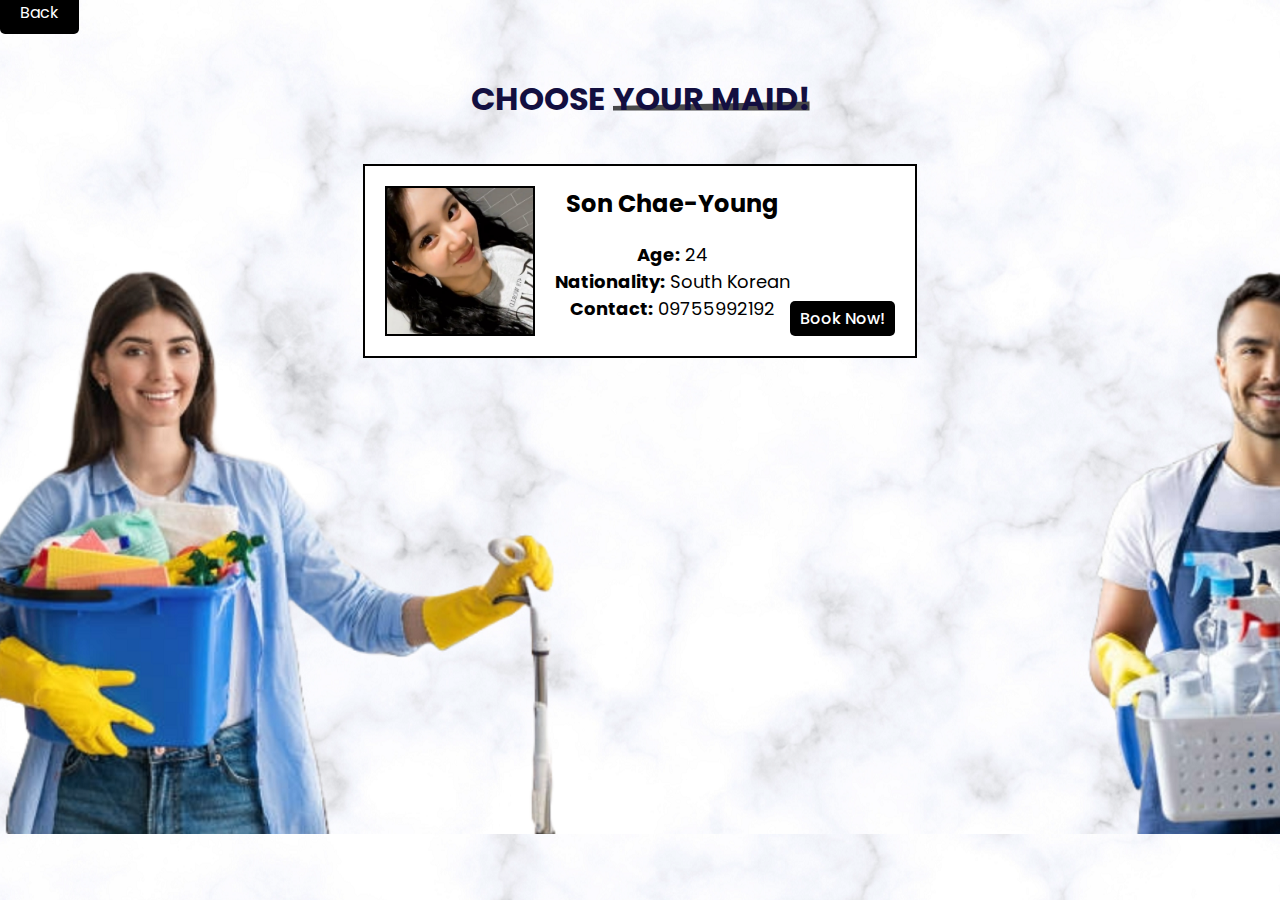
<file: maidon/maidchaeyoung.html>
<!DOCTYPE html>
<html lang="en">
<head>
    <meta charset="UTF-8">
    <meta http-equiv="X-UA-Compatible" content="IE=edge">
    <meta name="viewport" content="width=device-width, initial-scale=1.0">
    <link rel="stylesheet" href="css/style.css">
</head>
<body>
    <header>
        <a href="search.html" class="btn-back"><i class="fas fa-arrow-left"></i> Back</a>
    </header>
    <main>
        <section class="maids" id="maids">
            <h1 class="heading">CHOOSE <span>YOUR MAID!</span></h1>
            <div class="maid-cards">
                <div class="swiper maids-slider">
                    <div class="swiper-wrapper">
                        <div class="swiper-slide passport-entry">
                            <img src="image/maid-4.png" alt="Son Chae-young" class="passport-photo">
                            <div class="passport-details">
                                <h3>Son Chae-young</h3>
                                <div class="passport-info">
                                    <p><strong>Age:</strong> 24</p>
                                    <p><strong>Nationality:</strong> South Korean</p>
                                    <p><strong>Contact:</strong> 09755992192</p>
                                </div>
                            </div>
                            <a href="thankyou.html" class="btn btn-book">Book Now!</a>
                        </div>               
                    </div>
                </div>
            </div>
        </section>
    </main>

    <script>
        // Retrieve the stored rating and feedback
        const storedRating = localStorage.getItem('lastRating');
        const storedFeedback = localStorage.getItem('lastFeedback');

        // Display the rating and feedback on the maid's profile page
        if (storedRating && storedFeedback) {
            const ratingElement = document.createElement('p');
            ratingElement.innerHTML = `<strong>Rating:</strong> ${storedRating}`;
            document.querySelector('.passport-info').appendChild(ratingElement);

            const feedbackElement = document.createElement('p');
            feedbackElement.innerHTML = `<strong>Feedback:</strong> ${storedFeedback}`;
            document.querySelector('.passport-info').appendChild(feedbackElement);
        }
    </script>
</body>
</html>
</file>
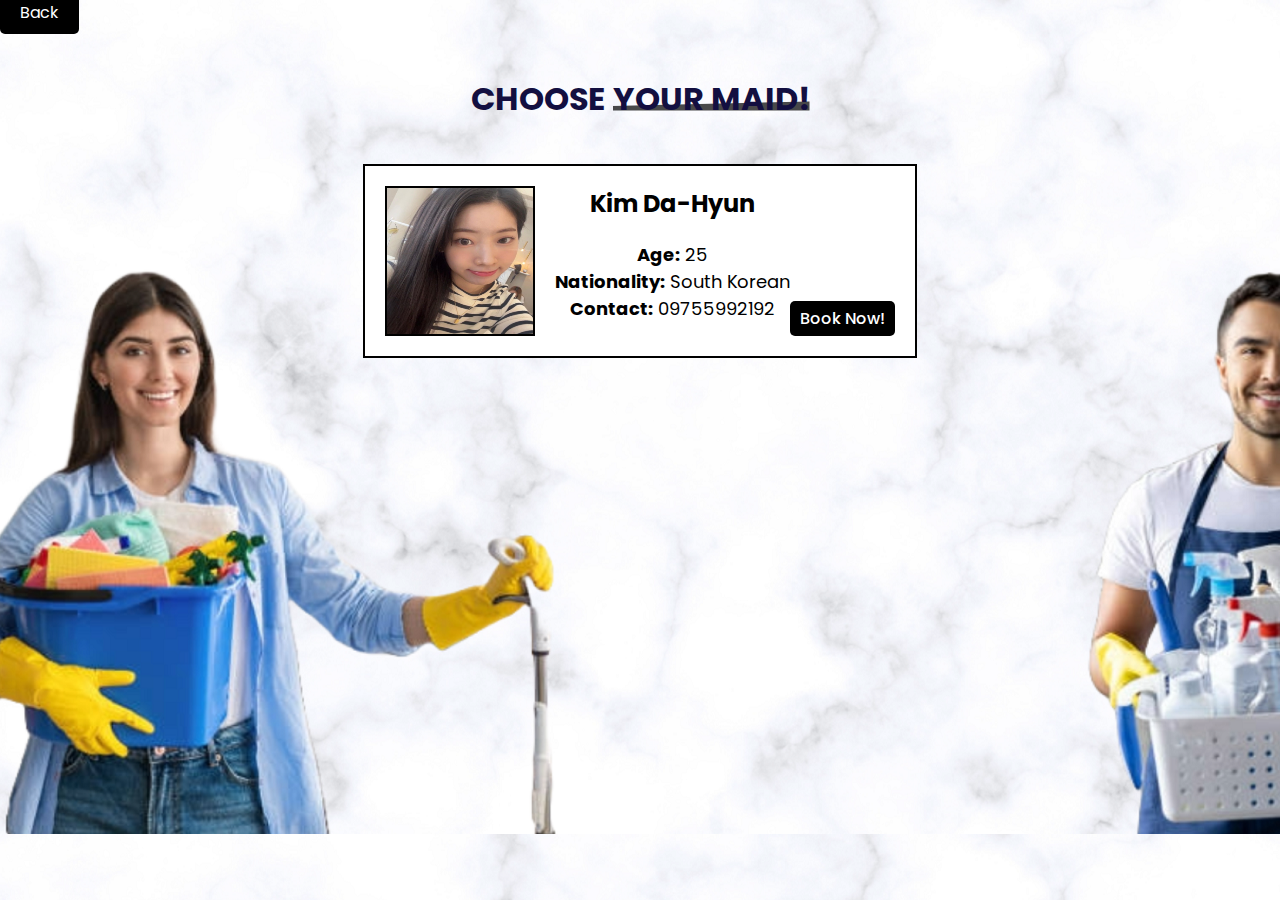
<file: maidon/maiddahyun.html>
<!DOCTYPE html>
<html lang="en">
<head>
    <meta charset="UTF-8">
    <meta http-equiv="X-UA-Compatible" content="IE=edge">
    <meta name="viewport" content="width=device-width, initial-scale=1.0">
    <link rel="stylesheet" href="css/style.css">
</head>
<body>
    <header>
        <a href="search.html" class="btn-back"><i class="fas fa-arrow-left"></i> Back</a>
    </header>
    <main>
        <section class="maids" id="maids">
            <h1 class="heading">CHOOSE <span>YOUR MAID!</span></h1>
            <div class="maid-cards">
                <div class="swiper maids-slider">
                    <div class="swiper-wrapper">
                        <div class="swiper-slide passport-entry">
                            <img src="image/maid-7.jpg" alt="Kim Da-hyun" class="passport-photo">
                            <div class="passport-details">
                                <h3>Kim Da-hyun</h3>
                                <div class="passport-info">
                                    <p><strong>Age:</strong> 25</p>
                                    <p><strong>Nationality:</strong> South Korean</p>
                                    <p><strong>Contact:</strong> 09755992192</p>
                                </div>
                            </div>
                            <a href="thankyou.html" class="btn btn-book">Book Now!</a>
                        </div>               
                    </div>
                </div>
            </div>
        </section>
    </main>

    <script>
        // Retrieve the stored rating and feedback
        const storedRating = localStorage.getItem('lastRating');
        const storedFeedback = localStorage.getItem('lastFeedback');

        // Display the rating and feedback on the maid's profile page
        if (storedRating && storedFeedback) {
            const ratingElement = document.createElement('p');
            ratingElement.innerHTML = `<strong>Rating:</strong> ${storedRating}`;
            document.querySelector('.passport-info').appendChild(ratingElement);

            const feedbackElement = document.createElement('p');
            feedbackElement.innerHTML = `<strong>Feedback:</strong> ${storedFeedback}`;
            document.querySelector('.passport-info').appendChild(feedbackElement);
        }
    </script>
</body>
</html>
</file>
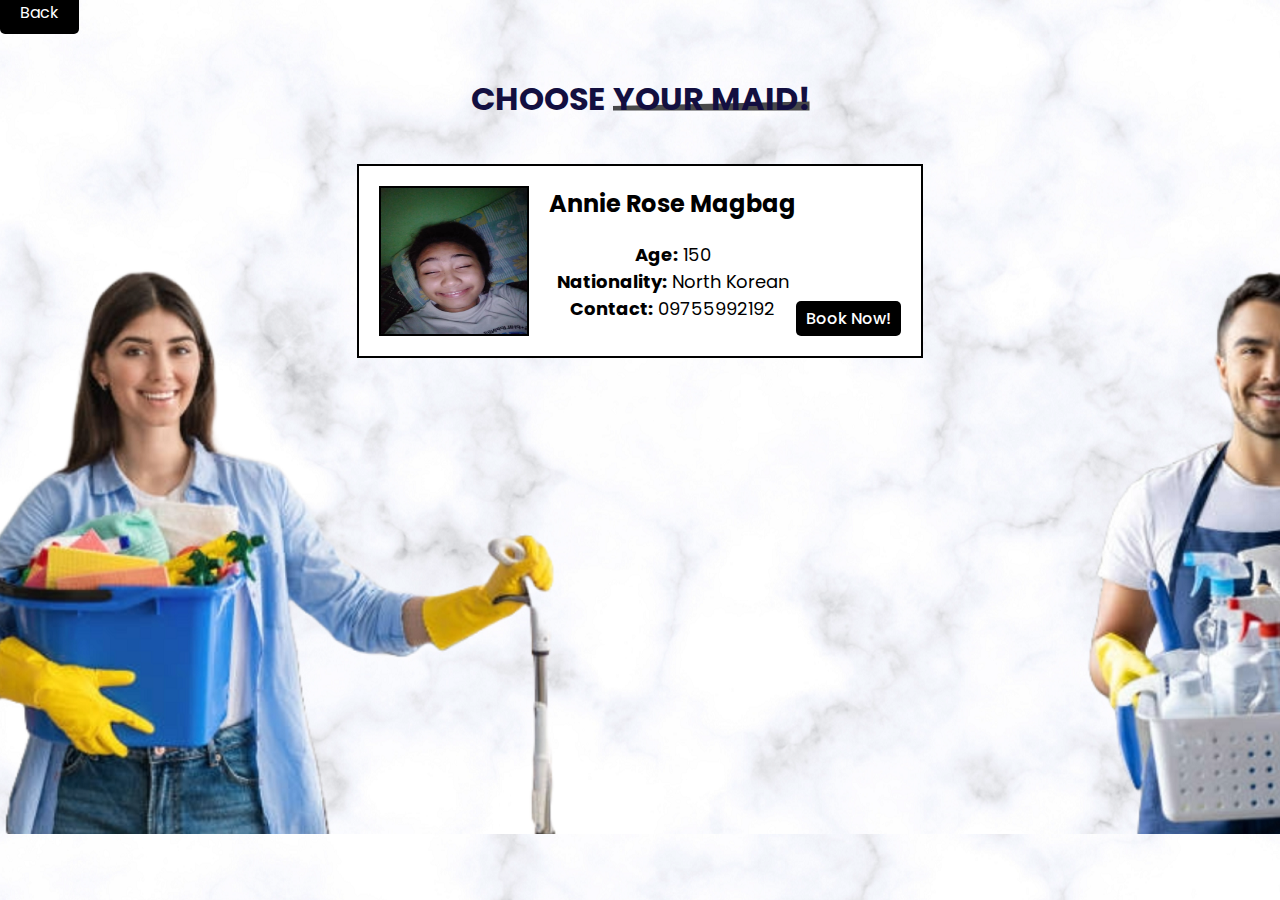
<file: maidon/maiddotty.html>
<!DOCTYPE html>
<html lang="en">
<head>
    <meta charset="UTF-8">
    <meta http-equiv="X-UA-Compatible" content="IE=edge">
    <meta name="viewport" content="width=device-width, initial-scale=1.0">
    <link rel="stylesheet" href="css/style.css">
</head>
<body>
    <header>
        <a href="search.html" class="btn-back"><i class="fas fa-arrow-left"></i> Back</a>
    </header>
    <main>
        <section class="maids" id="maids">
            <h1 class="heading">CHOOSE <span>YOUR MAID!</span></h1>
            <div class="maid-cards">
                <div class="swiper maids-slider">
                    <div class="swiper-wrapper">
                        <div class="swiper-slide passport-entry">
                            <img src="image/maid-10.jpg" alt="Annie Rose Magbag" class="passport-photo">
                            <div class="passport-details">
                                <h3>Annie Rose Magbag</h3>
                                <div class="passport-info">
                                    <p><strong>Age:</strong> 150</p>
                                    <p><strong>Nationality:</strong> North Korean</p>
                                    <p><strong>Contact:</strong> 09755992192</p>
                                </div>
                            </div>
                            <a href="thankyou.html" class="btn btn-book">Book Now!</a>
                        </div>               
                    </div>
                </div>
            </div>
        </section>
    </main>

    <script>
        // Retrieve the stored rating and feedback
        const storedRating = localStorage.getItem('lastRating');
        const storedFeedback = localStorage.getItem('lastFeedback');

        // Display the rating and feedback on the maid's profile page
        if (storedRating && storedFeedback) {
            const ratingElement = document.createElement('p');
            ratingElement.innerHTML = `<strong>Rating:</strong> ${storedRating}`;
            document.querySelector('.passport-info').appendChild(ratingElement);

            const feedbackElement = document.createElement('p');
            feedbackElement.innerHTML = `<strong>Feedback:</strong> ${storedFeedback}`;
            document.querySelector('.passport-info').appendChild(feedbackElement);
        }
    </script>
</body>
</html>
</file>
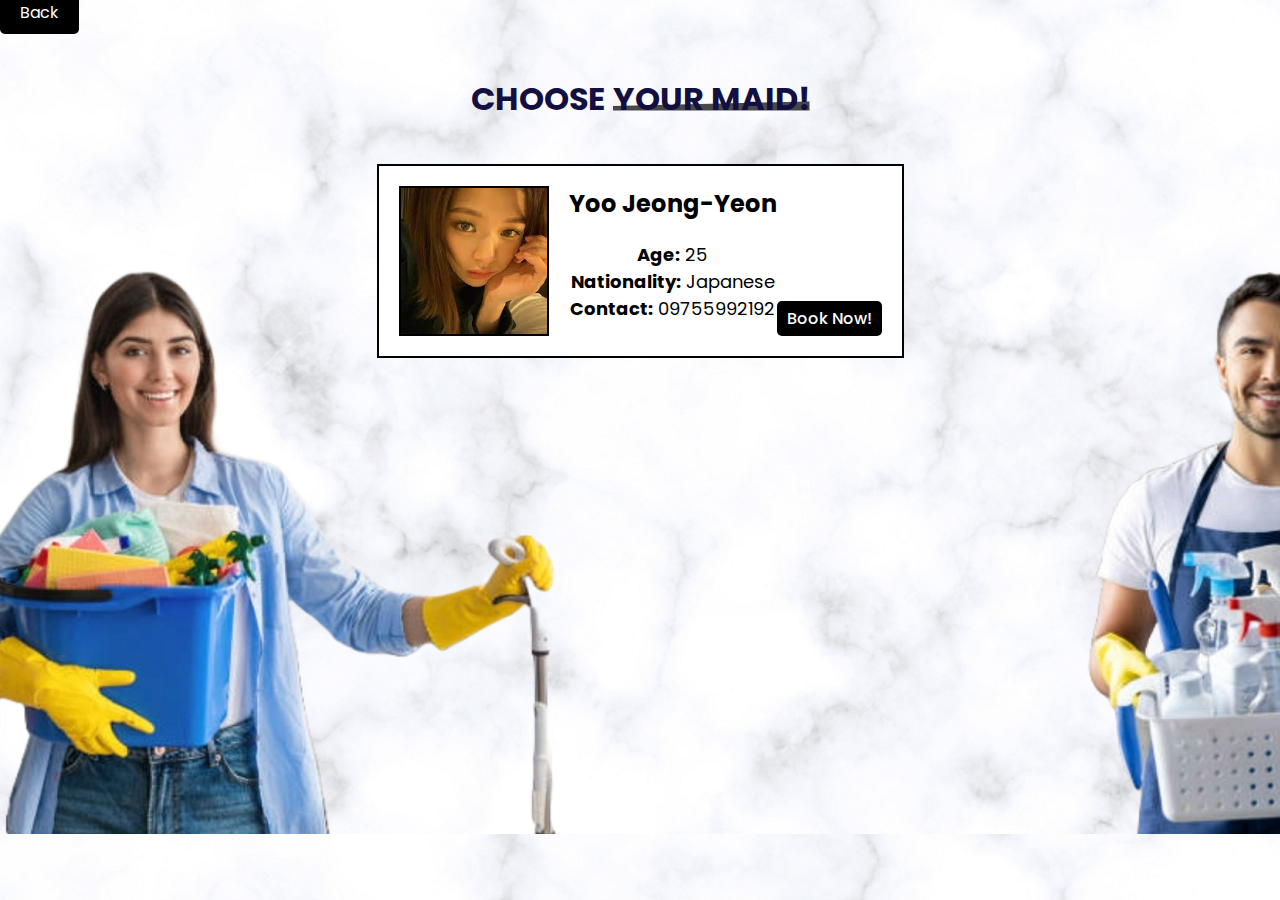
<file: maidon/maidjeongyeon.html>
<!DOCTYPE html>
<html lang="en">
<head>
    <meta charset="UTF-8">
    <meta http-equiv="X-UA-Compatible" content="IE=edge">
    <meta name="viewport" content="width=device-width, initial-scale=1.0">
    <link rel="stylesheet" href="css/style.css">
</head>
<body>
    <header>
        <a href="search.html" class="btn-back"><i class="fas fa-arrow-left"></i> Back</a>
    </header>
    <main>
        <section class="maids" id="maids">
            <h1 class="heading">CHOOSE <span>YOUR MAID!</span></h1>
            <div class="maid-cards">
                <div class="swiper maids-slider">
                    <div class="swiper-wrapper">
                        <div class="swiper-slide passport-entry">
                            <img src="image/maid-5.jpg" alt="Yoo Jeong-yeon" class="passport-photo">
                            <div class="passport-details">
                                <h3>Yoo Jeong-yeon</h3>
                                <div class="passport-info">
                                    <p><strong>Age:</strong> 25</p>
                                    <p><strong>Nationality:</strong> Japanese</p>
                                    <p><strong>Contact:</strong> 09755992192</p>
                                </div>
                            </div>
                            <a href="thankyou.html" class="btn btn-book">Book Now!</a>
                        </div>               
                    </div>
                </div>
            </div>
        </section>
    </main>

    <script>
        // Retrieve the stored rating and feedback
        const storedRating = localStorage.getItem('lastRating');
        const storedFeedback = localStorage.getItem('lastFeedback');

        // Display the rating and feedback on the maid's profile page
        if (storedRating && storedFeedback) {
            const ratingElement = document.createElement('p');
            ratingElement.innerHTML = `<strong>Rating:</strong> ${storedRating}`;
            document.querySelector('.passport-info').appendChild(ratingElement);

            const feedbackElement = document.createElement('p');
            feedbackElement.innerHTML = `<strong>Feedback:</strong> ${storedFeedback}`;
            document.querySelector('.passport-info').appendChild(feedbackElement);
        }
    </script>
</body>
</html>
</file>
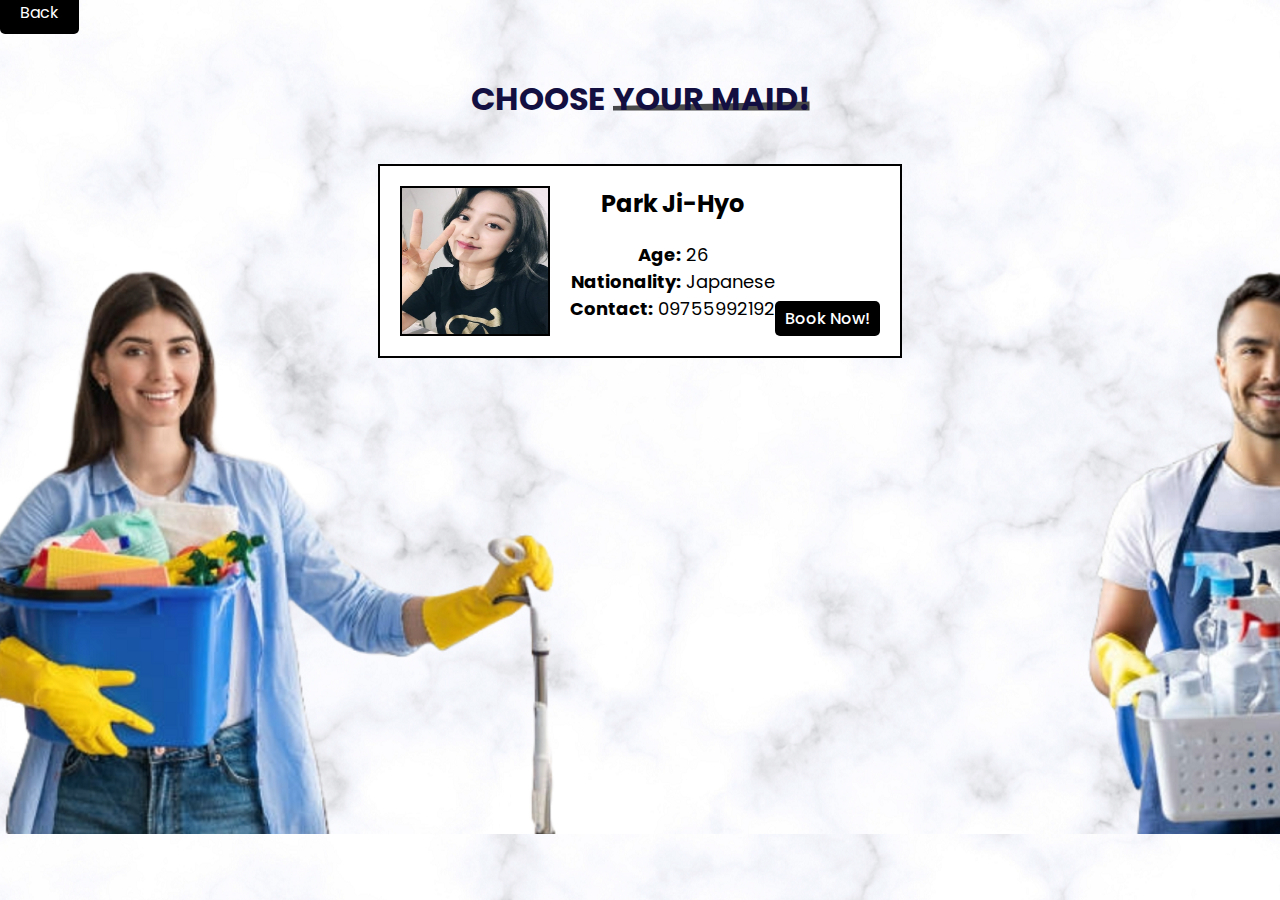
<file: maidon/maidjihyo.html>
<!DOCTYPE html>
<html lang="en">
<head>
    <meta charset="UTF-8">
    <meta http-equiv="X-UA-Compatible" content="IE=edge">
    <meta name="viewport" content="width=device-width, initial-scale=1.0">
    <link rel="stylesheet" href="css/style.css">
</head>
<body>
    <header>
        <a href="search.html" class="btn-back"><i class="fas fa-arrow-left"></i> Back</a>
    </header>
    <main>
        <section class="maids" id="maids">
            <h1 class="heading">CHOOSE <span>YOUR MAID!</span></h1>
            <div class="maid-cards">
                <div class="swiper maids-slider">
                    <div class="swiper-wrapper">
                        <div class="swiper-slide passport-entry">
                            <img src="image/maid-6.jpg" alt="Park Ji-hyo" class="passport-photo">
                            <div class="passport-details">
                                <h3>Park Ji-hyo</h3>
                                <div class="passport-info">
                                    <p><strong>Age:</strong> 26</p>
                                    <p><strong>Nationality:</strong> Japanese</p>
                                    <p><strong>Contact:</strong> 09755992192</p>
                                </div>
                            </div>
                            <a href="thankyou.html" class="btn btn-book">Book Now!</a>
                        </div>               
                    </div>
                </div>
            </div>
        </section>
    </main>

    <script>
        // Retrieve the stored rating and feedback
        const storedRating = localStorage.getItem('lastRating');
        const storedFeedback = localStorage.getItem('lastFeedback');

        // Display the rating and feedback on the maid's profile page
        if (storedRating && storedFeedback) {
            const ratingElement = document.createElement('p');
            ratingElement.innerHTML = `<strong>Rating:</strong> ${storedRating}`;
            document.querySelector('.passport-info').appendChild(ratingElement);

            const feedbackElement = document.createElement('p');
            feedbackElement.innerHTML = `<strong>Feedback:</strong> ${storedFeedback}`;
            document.querySelector('.passport-info').appendChild(feedbackElement);
        }
    </script>
</body>
</html>
</file>
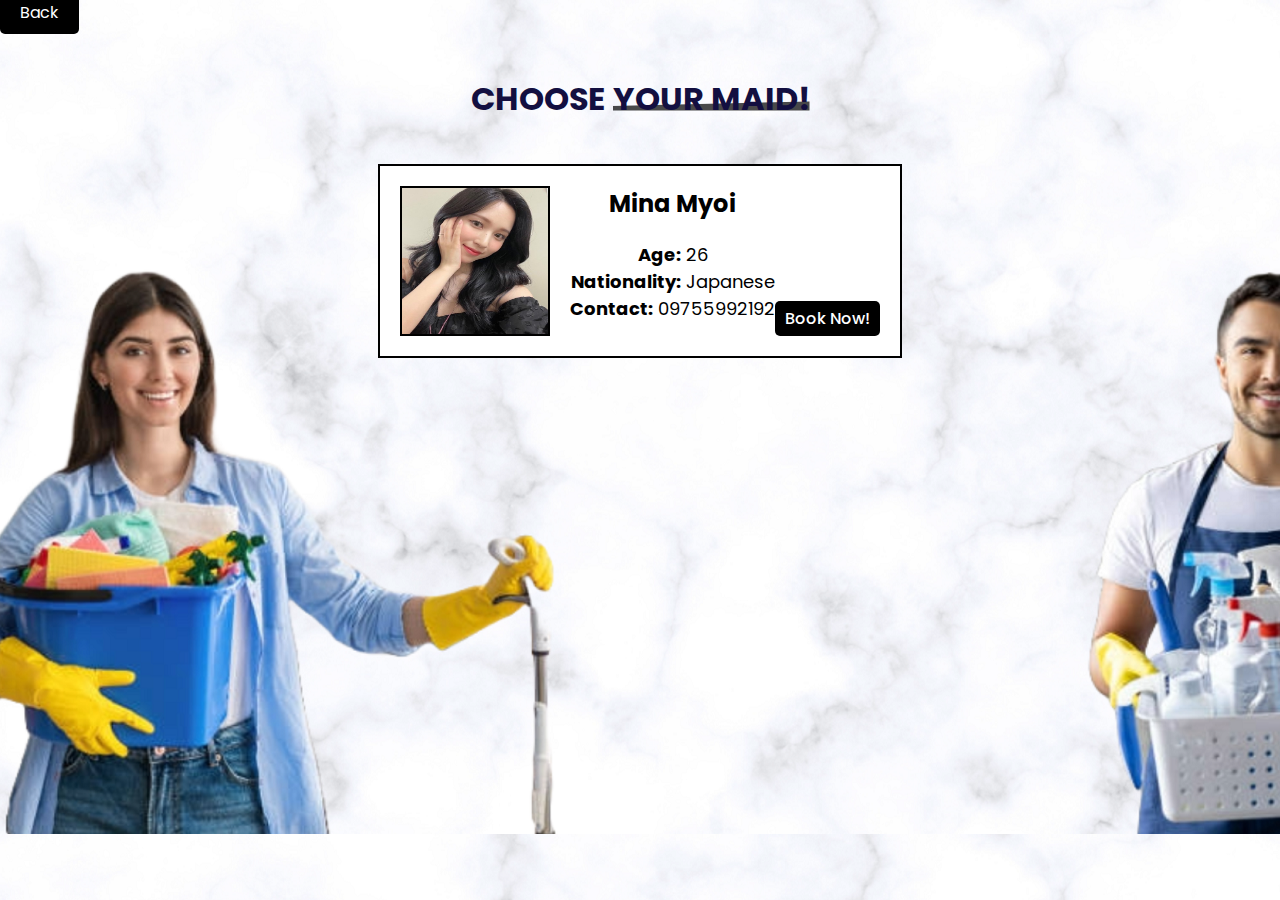
<file: maidon/maidmina.html>
<!DOCTYPE html>
<html lang="en">
<head>
    <meta charset="UTF-8">
    <meta http-equiv="X-UA-Compatible" content="IE=edge">
    <meta name="viewport" content="width=device-width, initial-scale=1.0">
    <link rel="stylesheet" href="css/style.css">
</head>
<body>
    <header>
        <a href="search.html" class="btn-back"><i class="fas fa-arrow-left"></i> Back</a>
    </header>
    <main>
        <section class="maids" id="maids">
            <h1 class="heading">CHOOSE <span>YOUR MAID!</span></h1>
            <div class="maid-cards">
                <div class="swiper maids-slider">
                    <div class="swiper-wrapper">
                        <div class="swiper-slide passport-entry">
                            <img src="image/maid-8.jpg" alt="Mina Myoi" class="passport-photo">
                            <div class="passport-details">
                                <h3>Mina Myoi</h3>
                                <div class="passport-info">
                                    <p><strong>Age:</strong> 26</p>
                                    <p><strong>Nationality:</strong> Japanese</p>
                                    <p><strong>Contact:</strong> 09755992192</p>
                                </div>
                            </div>
                            <a href="thankyou.html" class="btn btn-book">Book Now!</a>
                        </div>               
                    </div>
                </div>
            </div>
        </section>
    </main>

    <script>
        // Retrieve the stored rating and feedback
        const storedRating = localStorage.getItem('lastRating');
        const storedFeedback = localStorage.getItem('lastFeedback');

        // Display the rating and feedback on the maid's profile page
        if (storedRating && storedFeedback) {
            const ratingElement = document.createElement('p');
            ratingElement.innerHTML = `<strong>Rating:</strong> ${storedRating}`;
            document.querySelector('.passport-info').appendChild(ratingElement);

            const feedbackElement = document.createElement('p');
            feedbackElement.innerHTML = `<strong>Feedback:</strong> ${storedFeedback}`;
            document.querySelector('.passport-info').appendChild(feedbackElement);
        }
    </script>
</body>
</html>
</file>
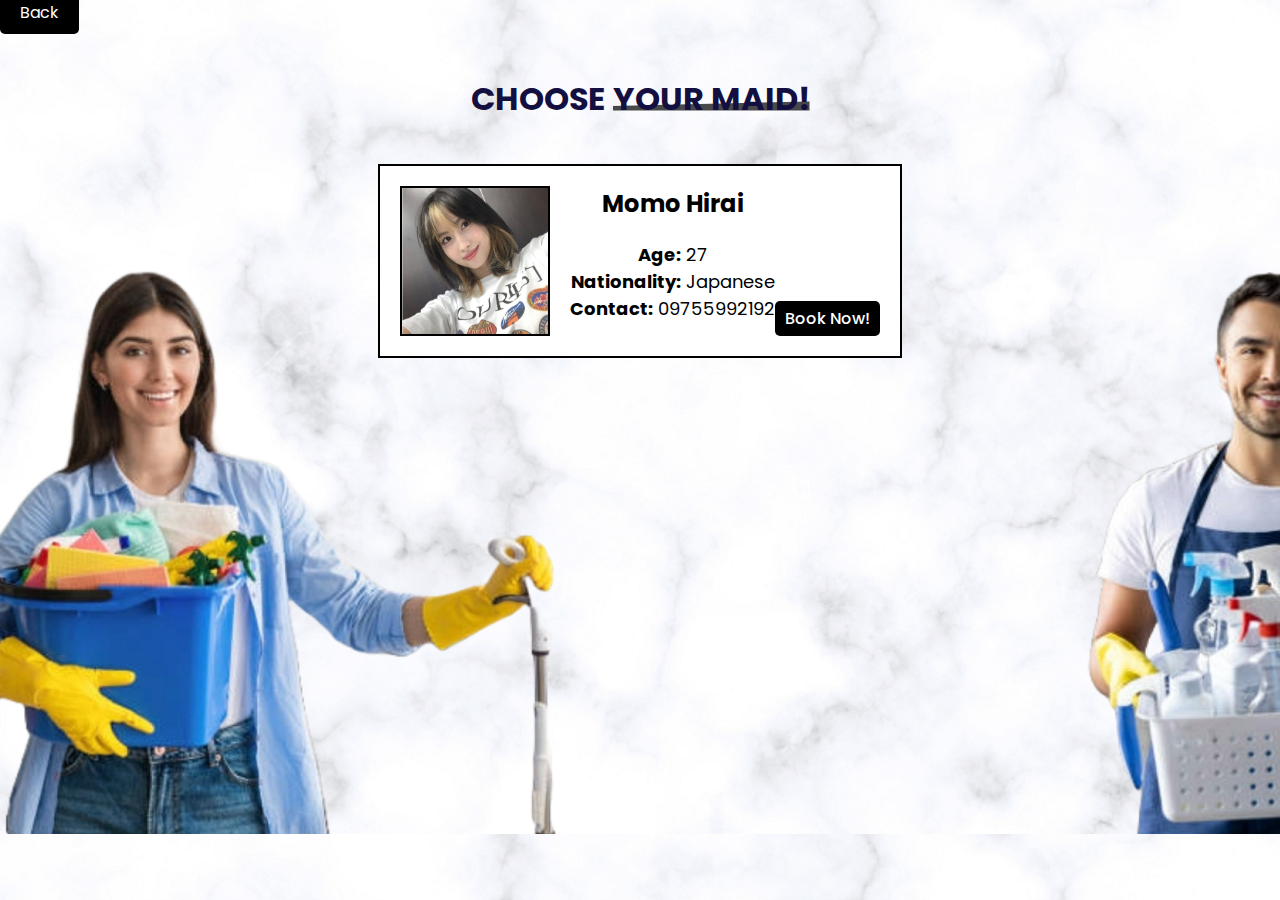
<file: maidon/maidmomo.html>
<!DOCTYPE html>
<html lang="en">
<head>
    <meta charset="UTF-8">
    <meta http-equiv="X-UA-Compatible" content="IE=edge">
    <meta name="viewport" content="width=device-width, initial-scale=1.0">
    <link rel="stylesheet" href="css/style.css">
</head>
<body>
    <header>
        <a href="search.html" class="btn-back"><i class="fas fa-arrow-left"></i> Back</a>
    </header>
    <main>
        <section class="maids" id="maids">
            <h1 class="heading">CHOOSE <span>YOUR MAID!</span></h1>
            <div class="maid-cards">
                <div class="swiper maids-slider">
                    <div class="swiper-wrapper">
                        <div class="swiper-slide passport-entry">
                            <img src="image/maid-3.png" alt="Momo Hirai" class="passport-photo">
                            <div class="passport-details">
                                <h3>Momo Hirai</h3>
                                <div class="passport-info">
                                    <p><strong>Age:</strong> 27</p>
                                    <p><strong>Nationality:</strong> Japanese</p>
                                    <p><strong>Contact:</strong> 09755992192</p>
                                </div>
                            </div>
                            <a href="thankyou.html" class="btn btn-book">Book Now!</a>
                        </div>               
                    </div>
                </div>
            </div>
        </section>
    </main>

    <script>
        // Retrieve the stored rating and feedback
        const storedRating = localStorage.getItem('lastRating');
        const storedFeedback = localStorage.getItem('lastFeedback');

        // Display the rating and feedback on the maid's profile page
        if (storedRating && storedFeedback) {
            const ratingElement = document.createElement('p');
            ratingElement.innerHTML = `<strong>Rating:</strong> ${storedRating}`;
            document.querySelector('.passport-info').appendChild(ratingElement);

            const feedbackElement = document.createElement('p');
            feedbackElement.innerHTML = `<strong>Feedback:</strong> ${storedFeedback}`;
            document.querySelector('.passport-info').appendChild(feedbackElement);
        }
    </script>
</body>
</html>
</file>
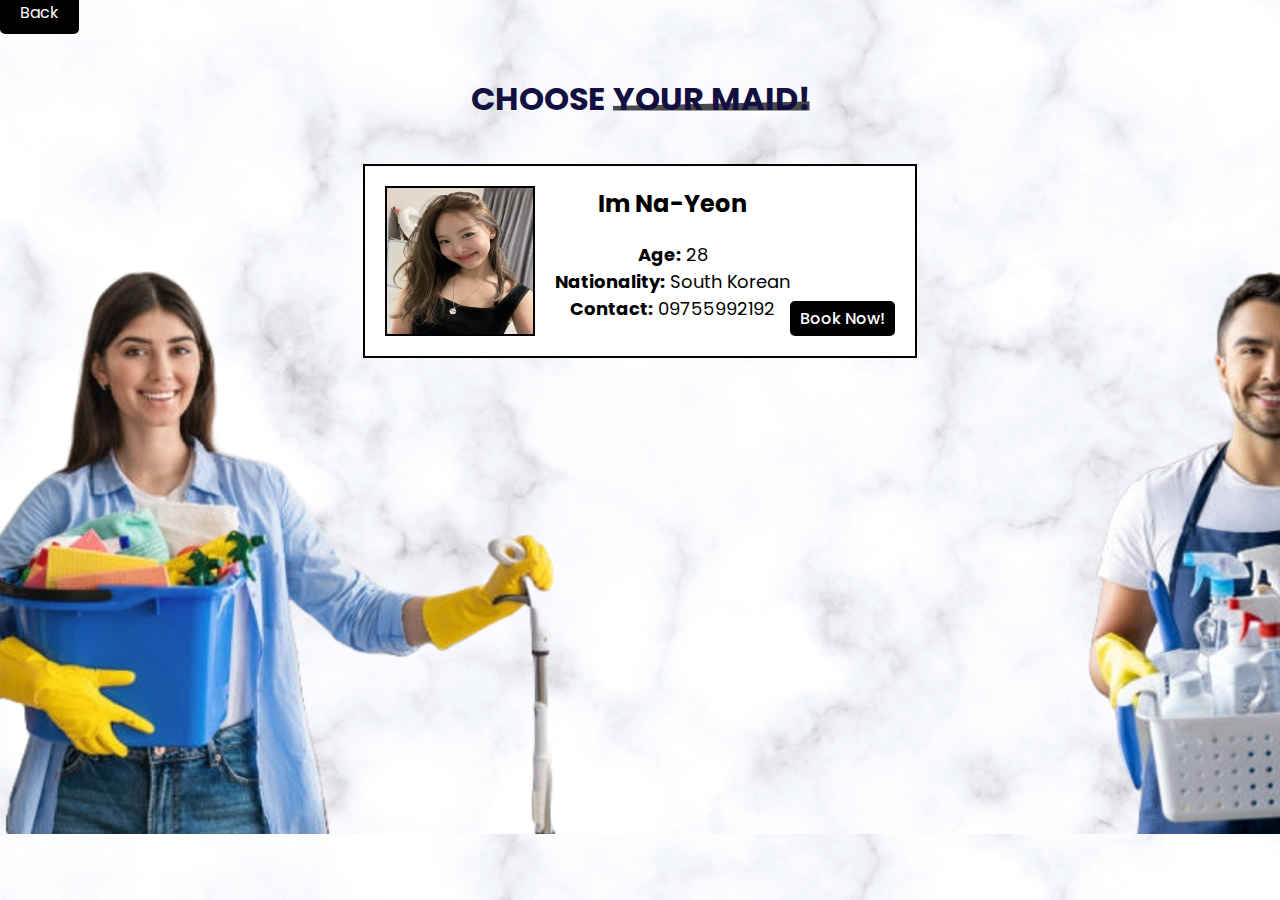
<file: maidon/maidnayeon.html>
<!DOCTYPE html>
<html lang="en">
<head>
    <meta charset="UTF-8">
    <meta http-equiv="X-UA-Compatible" content="IE=edge">
    <meta name="viewport" content="width=device-width, initial-scale=1.0">
    <link rel="stylesheet" href="css/style.css">
</head>
<body>
    <header>
        <a href="search.html" class="btn-back"><i class="fas fa-arrow-left"></i> Back</a>
    </header>
    <main>
        <section class="maids" id="maids">
            <h1 class="heading">CHOOSE <span>YOUR MAID!</span></h1>
            <div class="maid-cards">
                <div class="swiper maids-slider">
                    <div class="swiper-wrapper">
                        <div class="swiper-slide passport-entry">
                            <img src="image/maid-9.jpg" alt="Im Na-Yeon" class="passport-photo">
                            <div class="passport-details">
                                <h3>Im Na-Yeon</h3>
                                <div class="passport-info">
                                    <p><strong>Age:</strong> 28</p>
                                    <p><strong>Nationality:</strong> South Korean</p>
                                    <p><strong>Contact:</strong> 09755992192</p>
                                </div>
                            </div>
                            <a href="thankyou.html" class="btn btn-book">Book Now!</a>
                        </div>               
                    </div>
                </div>
            </div>
        </section>
    </main>

    <script>
        // Retrieve the stored rating and feedback
        const storedRating = localStorage.getItem('lastRating');
        const storedFeedback = localStorage.getItem('lastFeedback');

        // Display the rating and feedback on the maid's profile page
        if (storedRating && storedFeedback) {
            const ratingElement = document.createElement('p');
            ratingElement.innerHTML = `<strong>Rating:</strong> ${storedRating}`;
            document.querySelector('.passport-info').appendChild(ratingElement);

            const feedbackElement = document.createElement('p');
            feedbackElement.innerHTML = `<strong>Feedback:</strong> ${storedFeedback}`;
            document.querySelector('.passport-info').appendChild(feedbackElement);
        }
    </script>
</body>
</html>
</file>
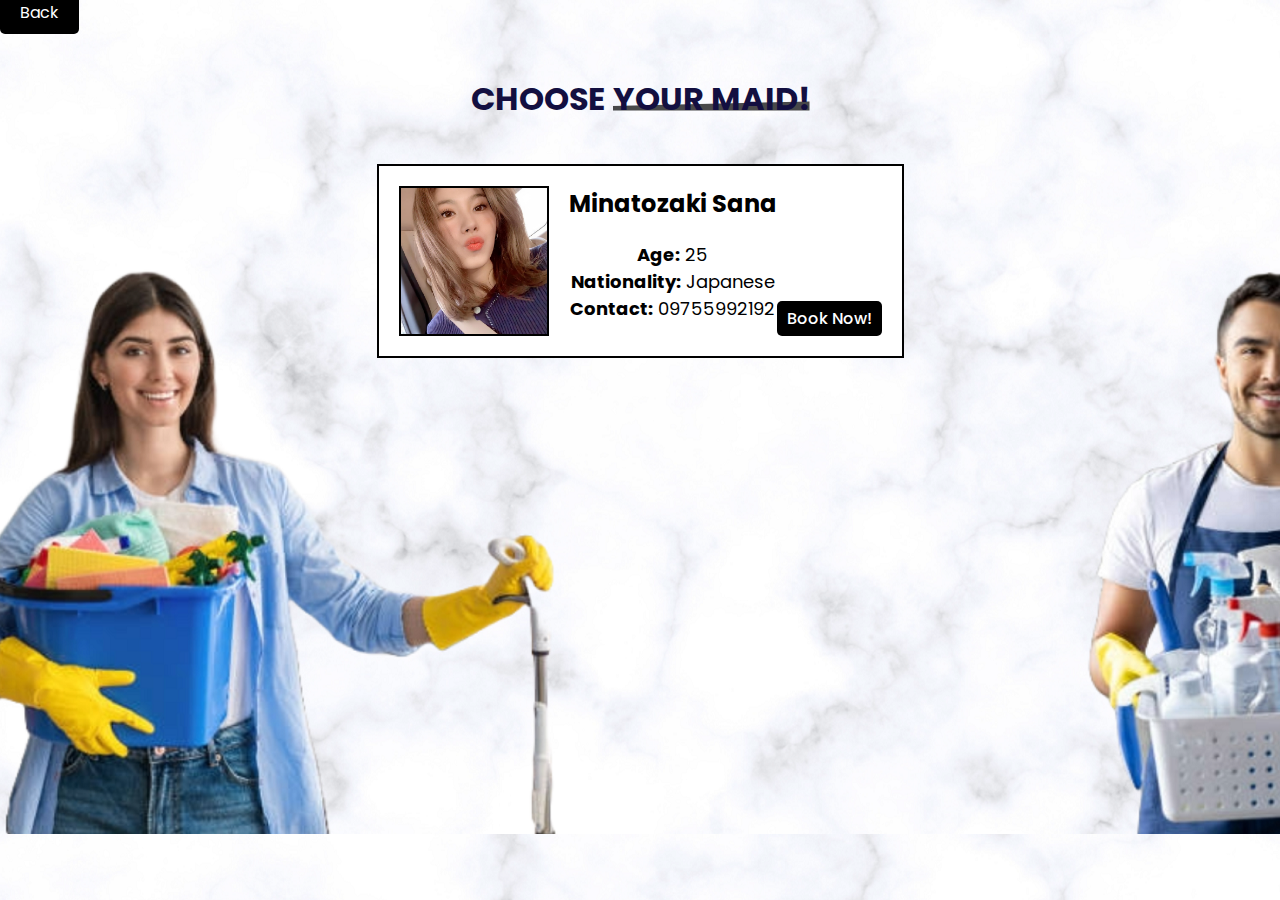
<file: maidon/maidsana.html>
<!DOCTYPE html>
<html lang="en">
<head>
    <meta charset="UTF-8">
    <meta http-equiv="X-UA-Compatible" content="IE=edge">
    <meta name="viewport" content="width=device-width, initial-scale=1.0">
    <link rel="stylesheet" href="css/style.css">
</head>
<body>
    <header>
        <a href="search.html" class="btn-back"><i class="fas fa-arrow-left"></i> Back</a>
    </header>
    <main>
        <section class="maids" id="maids">
            <h1 class="heading">CHOOSE <span>YOUR MAID!</span></h1>
            <div class="maid-cards">
                <div class="swiper maids-slider">
                    <div class="swiper-wrapper">
                        <div class="swiper-slide passport-entry">
                            <img src="image/maid-1.png" alt="Minatozaki Sana" class="passport-photo">
                            <div class="passport-details">
                                <h3>Minatozaki Sana</h3>
                                <div class="passport-info">
                                    <p><strong>Age:</strong> 25</p>
                                    <p><strong>Nationality:</strong> Japanese</p>
                                    <p><strong>Contact:</strong> 09755992192</p>
                                </div>
                            </div>
                            <a href="thankyou.html" class="btn btn-book">Book Now!</a>
                        </div>               
                    </div>
                </div>
            </div>
        </section>
    </main>

    <script>
        // Retrieve the stored rating and feedback
        const storedRating = localStorage.getItem('lastRating');
        const storedFeedback = localStorage.getItem('lastFeedback');

        // Display the rating and feedback on the maid's profile page
        if (storedRating && storedFeedback) {
            const ratingElement = document.createElement('p');
            ratingElement.innerHTML = `<strong>Rating:</strong> ${storedRating}`;
            document.querySelector('.passport-info').appendChild(ratingElement);

            const feedbackElement = document.createElement('p');
            feedbackElement.innerHTML = `<strong>Feedback:</strong> ${storedFeedback}`;
            document.querySelector('.passport-info').appendChild(feedbackElement);
        }
    </script>
</body>
</html>
</file>
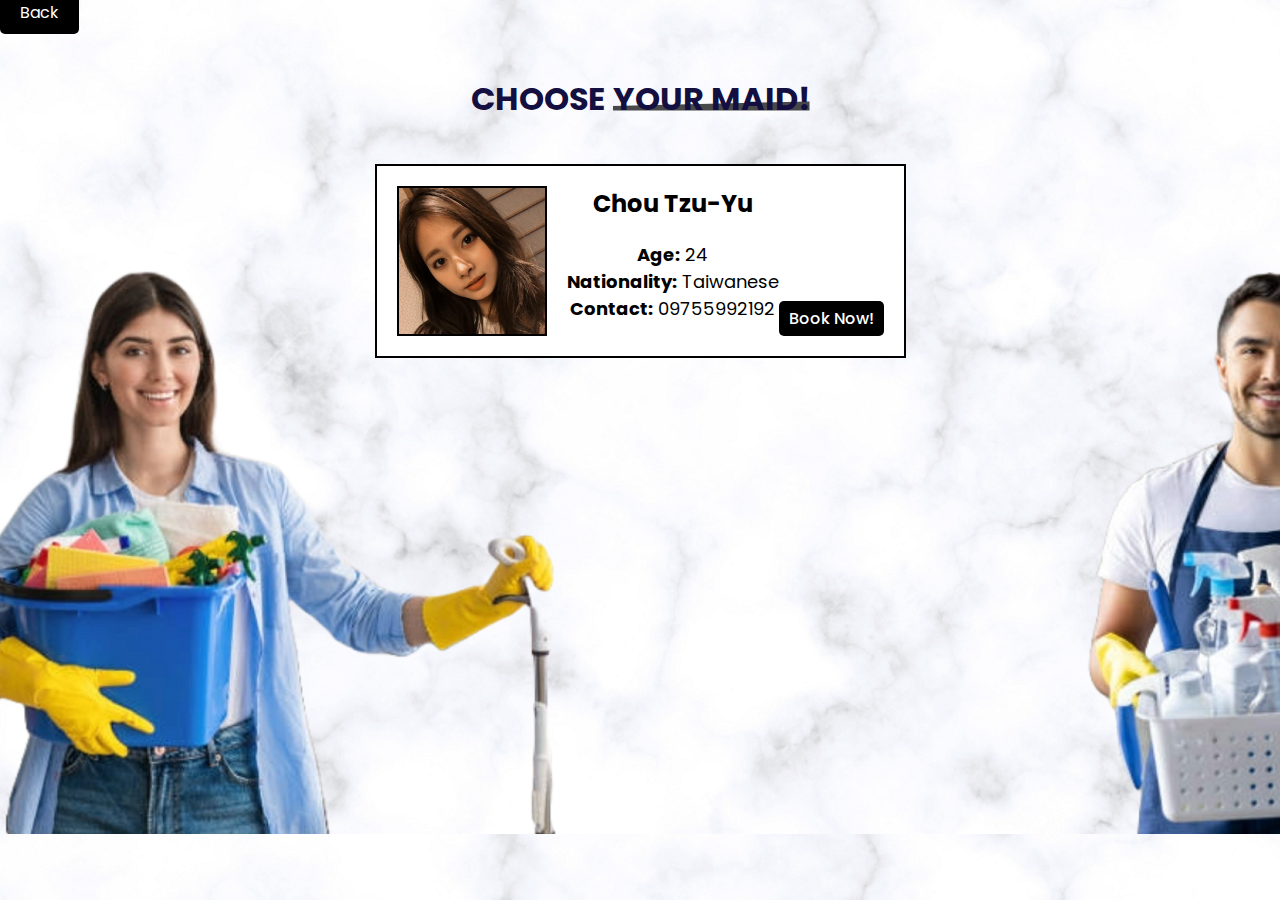
<file: maidon/maidtzuyu.html>
<!DOCTYPE html>
<html lang="en">
<head>
    <meta charset="UTF-8">
    <meta http-equiv="X-UA-Compatible" content="IE=edge">
    <meta name="viewport" content="width=device-width, initial-scale=1.0">
    <link rel="stylesheet" href="css/style.css">
</head>
<body>
    <header>
        <a href="search.html" class="btn-back"><i class="fas fa-arrow-left"></i> Back</a>
    </header>
    <main>
        <section class="maids" id="maids">
            <h1 class="heading">CHOOSE <span>YOUR MAID!</span></h1>
            <div class="maid-cards">
                <div class="swiper maids-slider">
                    <div class="swiper-wrapper">
                        <div class="swiper-slide passport-entry">
                            <img src="image/maid-2.png" alt="Chou Tzu-yu" class="passport-photo">
                            <div class="passport-details">
                                <h3>Chou Tzu-yu</h3>
                                <div class="passport-info">
                                    <p><strong>Age:</strong> 24</p>
                                    <p><strong>Nationality:</strong> taiwanese</p>
                                    <p><strong>Contact:</strong> 09755992192</p>
                                </div>
                            </div>
                            <a href="thankyou.html" class="btn btn-book">Book Now!</a>
                        </div>               
                    </div>
                </div>
            </div>
        </section>
    </main>

    <script>
        // Retrieve the stored rating and feedback
        const storedRating = localStorage.getItem('lastRating');
        const storedFeedback = localStorage.getItem('lastFeedback');

        // Display the rating and feedback on the maid's profile page
        if (storedRating && storedFeedback) {
            const ratingElement = document.createElement('p');
            ratingElement.innerHTML = `<strong>Rating:</strong> ${storedRating}`;
            document.querySelector('.passport-info').appendChild(ratingElement);

            const feedbackElement = document.createElement('p');
            feedbackElement.innerHTML = `<strong>Feedback:</strong> ${storedFeedback}`;
            document.querySelector('.passport-info').appendChild(feedbackElement);
        }
    </script>
</body>
</html>
</file>
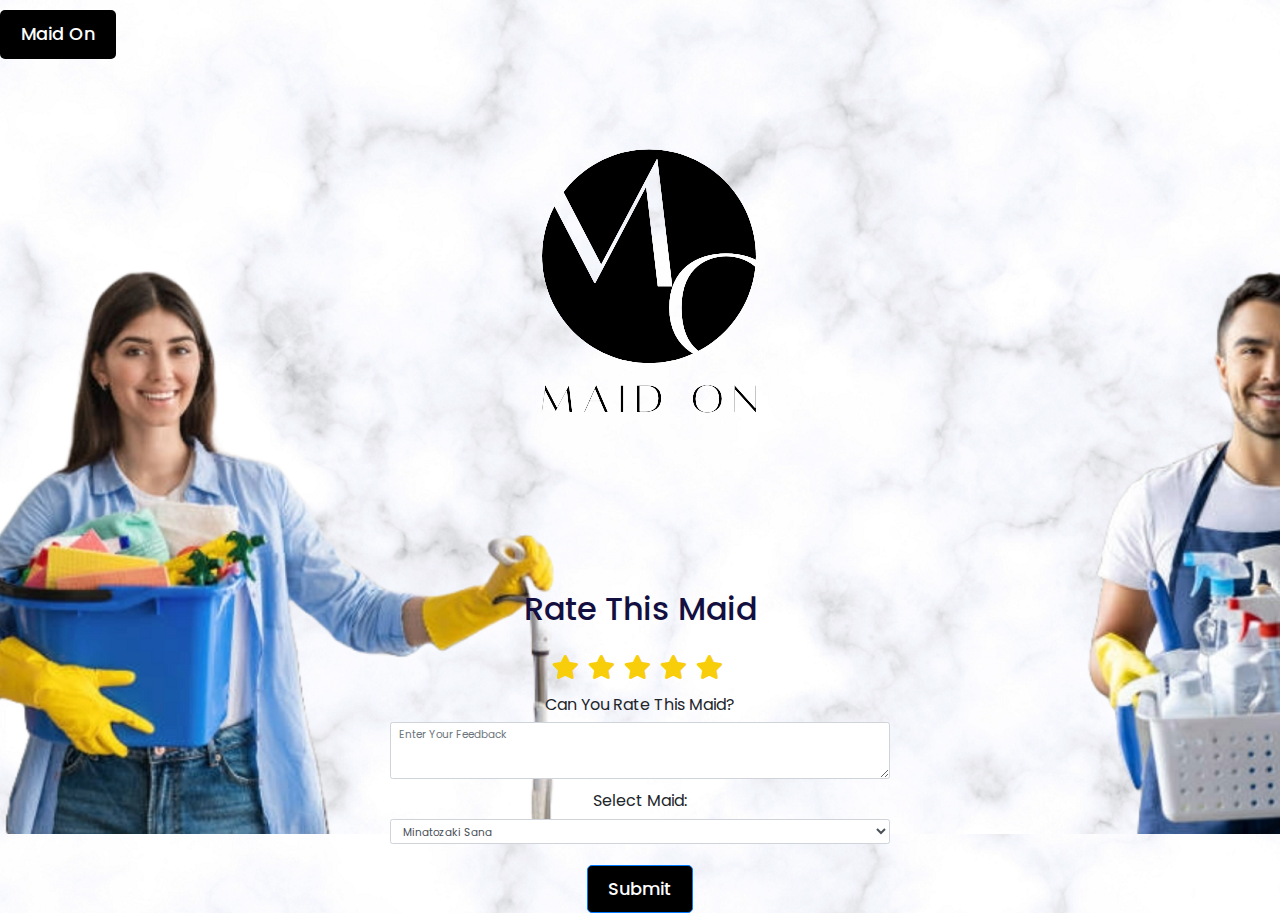
<file: maidon/thankyou.html>
<!doctype html>
<html lang="en">

<head>
    <meta charset="utf-8">
    <meta name="viewport" content="width=device-width, initial-scale=1, shrink-to-fit=no">
    <link rel="stylesheet" href="https://stackpath.bootstrapcdn.com/bootstrap/4.3.1/css/bootstrap.min.css"
        integrity="sha384-ggOyR0iXCbMQv3Xipma34MD+dH/1fQ784/j6cY/iJTQUOhcWr7x9JvoRxT2MZw1T" crossorigin="anonymous">
    <link rel="stylesheet" href="https://cdnjs.cloudflare.com/ajax/libs/font-awesome/5.15.4/css/all.min.css">
    <link rel="stylesheet" href="css/style.css">
    <title>MAID ON</title>
</head>

<body>
    <a href="index.html" class="btn"> Maid On </a>
    <div class="d-flex justify-content-center align-items-center login-container">
        <form class="login-form text-center" id="ratingForm" action="#" method="post">
            <img class="mb-5 logo" src="image/LOGO.png" />

            <h1 class="heading">Rate this maid</h1>

            <div class="rating" data-rating="5">
                <i class="fas fa-star"></i>
                <i class="fas fa-star"></i>
                <i class="fas fa-star"></i>
                <i class="fas fa-star"></i>
                <i class="fas fa-star"></i>
            </div>

            <div class="form-group">
                <label for="feedback">Can you rate this maid?</label>
                <textarea class="form-control" id="feedback" name="feedback" rows="3"
                    placeholder="Enter your feedback"></textarea>
            </div>

            <!-- Add a dropdown to select the maid -->
            <div class="form-group">
                <label for="maidDropdown">Select Maid:</label>
                <select class="form-control" id="maidDropdown">
                    <option value="maidsana">Minatozaki Sana</option>
                    <!-- Add other maids as options -->
                    <option value="maidtzuyu">Chou Tzu-yu</option>
                    <option value="maidmomo">Momo Hirai</option>
                    <option value="maidchaeyoung">Son Chae-young</option>
                    <option value="maidjeongyeon">Yoo Jeong-yeon</option>
                    <option value="maidjihyo">Park Ji-hyo</option>
                    <option value="maiddahyun">Kim Da-hyun</option>
                    <option value="maidmina">Mina Myoi</option>
                    <option value="maidnayeon">Im Na-Yeon</option>
                    <option value="maiddotty">Annie Rose Magbag</option>
                </select>
            </div>

            <button type="button" class="btn btn-primary" id="submitBtn">Submit</button>
        </form>
    </div>

    <script src="https://code.jquery.com/jquery-3.6.4.min.js"></script>
    <script>
        $(document).ready(function () {
            $('.rating').on('click', 'i', function () {
                const index = $(this).index();
                const rating = index + 1;
                $(this).parent().attr('data-rating', rating);
                updateStarColors($(this).parent());
            });

            function updateStarColors(ratingContainer) {
                const rating = parseInt(ratingContainer.attr('data-rating'));
                ratingContainer.find('i').each(function (index) {
                    if (index < rating) {
                        $(this).removeClass('far').addClass('fas');
                    } else {
                        $(this).removeClass('fas').addClass('far');
                    }
                });
            }

            $('#submitBtn').on('click', function () {
                const rating = $('.rating').attr('data-rating');
                const feedback = $('#feedback').val();
                // Retrieve the selected maid from the dropdown
                const selectedMaid = $('#maidDropdown').val();

                const confirmation = window.confirm(`Do you want to submit the rating: ${rating}\nFeedback: ${feedback}`);

                if (confirmation) {
                    // Store the rating and feedback (you can use cookies, local storage, etc.)
                    localStorage.setItem('lastRating', rating);
                    localStorage.setItem('lastFeedback', feedback);

                    
                    // Add more "else if" blocks for additional maids as needed
                }// Redirect to the selected maid's profile page
                if (selectedMaid === 'maidsana') {
                    window.location.href = 'maidsana.html';
                } else if (selectedMaid === 'maidtzuyu') {
                    window.location.href = 'maidtzuyu.html';
                } else if (selectedMaid === 'maidmomo') {
                    window.location.href = 'maidmomo.html';
                }else if (selectedMaid === 'maidchaeyoung') {
                    window.location.href = 'maidchaeyoung.html';
                } else if (selectedMaid === 'maidjeongyeon') {
                    window.location.href = 'maidjeongyeon.html';
                } else if (selectedMaid === 'maidjihyo') {
                    window.location.href = 'maidjihyo.html';
                } else if (selectedMaid === 'maiddahyun') {
                    window.location.href = 'maiddahyun.html';
                } else if (selectedMaid === 'maidmina') {
                    window.location.href = 'maidmina.html';
                } else if (selectedMaid === 'maidnayeon') {
                    window.location.href = 'maidnayeon.html';
                } else if (selectedMaid === 'maiddotty') {
                    window.location.href = 'maiddotty.html';
                } 
            });
        });
    </script>
</body>

</html>
</file>
<file: maidon/css/style.css>
@import url('https://fonts.googleapis.com/css2?family=Poppins:wght@100;300;400;500;600&display=swap');
body{
    font-family: 'Poppins', sans-serif;
    font-size: 16px;
    background: url(../image/BG.png);    
}   
:root{
    --yellow:#000000;
    --light-yellow:#000000b5;
    --black:#130f40;
    --light-color:#666;
    --box-shadow:0 .5rem 1rem rgba(0,0,0,.1);
    --border:.1rem solid rgba(0,0,0,.1);
}

*{
    font-family: 'Poppins', sans-serif;
    margin:0; padding:0;
    box-sizing: border-box;
    outline: none; border:none;
    text-decoration: none;
    text-transform: capitalize;
    transition: .2s linear;
}

html{
    font-size: 65.5%;
    overflow-x: hidden;
    scroll-padding-top: 7rem;
    scroll-behavior: smooth;
}

section{
    padding:2rem 9%;
}

.heading{
    padding-bottom: 2rem;
    text-align: center;
    font-size: 4.5rem;
    color:var(--black);
}

.heading span{
    position: relative;
    z-index: 0;
}

.heading span::before{
    content: '';
    position: absolute;
    bottom:1rem; left:0;
    height: 100%;
    width: 100%;
    background: var(--light-yellow);
    z-index: -1;
    clip-path: polygon(0 90%, 100% 80%, 100% 100%, 0% 100%);
}

.btn{
    display: inline-block;
    margin-top: 1rem;
    padding:.8rem 3rem;
    background:var(--light-yellow);
    color:var(--black);
    cursor: pointer;
    font-size: 1.7rem;
    border-radius: .5rem;
    font-weight: 500;
    text-align: center;
}

.btn:hover{
    background:var(--yellow);
}

.header{
    display: flex;
    align-items: center;
    justify-content: space-between;
    position: fixed;
    top:0; left:0; right:0;
    padding:3rem 9%;
    z-index: 1000;
    background: rgb(255, 255, 255);
}

.header .logo{
    font-size: 2.5rem;
    color:var(--black);
    font-weight: bold;
}

.header .logo span{
    color:var(--yellow);
}

.header .navbar a{
    margin:0 1rem;
    font-size: 1.7rem;
    color:var(--black);
}

.header .navbar a:hover{
    color:var(--yellow);
}

#login-btn .btn{
    margin-top: 0;
}

#login-btn i{
    display: none;
    font-size: 2.5rem;
    color:var(--light-color);
}

.header.active{
    padding:2rem 9%;
    box-shadow: var(--box-shadow);
}

#menu-btn{
    font-size: 2.5rem;
    color:var(--light-color);
    display: none;
}

.login-form-container{
    position: fixed;
    top:-105%; left:0;
    height:100%;
    width:100%;
    display: flex;
    align-items: center;
    justify-content: center;
    background:rgba(61, 41, 41, 0.9);
    z-index: 10000;
}

.login-form-container.active{
    top:0;
}

.login-form-container form{
    margin:2rem;
    text-align: center;
    padding:2rem;
    width:40rem;
    border-radius: .5rem;
    box-shadow: var(--box-shadow);
    border:var(--border);
    background: #fff;
}

.login-form-container form .buttons{
    display: flex;
    gap:1rem;
    align-items: center;
}

.login-form-container form .btn{
    display: block;
    width:100%;
    margin:.5rem 0;
}

.login-form-container form .box{
    margin:.7rem 0;
    width: 100%;
    font-size: 1.6rem;
    color:var(--black);
    text-transform: none;
    border:var(--border);
    padding:1rem 1.2rem;
    border-radius: .5rem;
}

.login-form-container form p{
    padding:1rem 0;
    font-size: 1.5rem;
    color:var(--light-color);
}

.login-form-container form p a{
    color:var(--yellow);
    text-decoration: underline;
}

.login-form-container form h3{
    padding-bottom:1rem;
    font-size: 2.5rem;
    color:var(--black);
    text-transform: uppercase;
}

.login-form-container #close-login-form{
    position: absolute;
    top:1.5rem; right:2.5rem;
    font-size: 5rem;
    color:var(--black);
    cursor: pointer;
}

.home{
    padding-top: 10rem;
    text-align: center;
    overflow-x: hidden;
}

.home h3{
    color:var(--black);
    font-size: 5.3vw;
    text-transform: uppercase;
}

.home img{
    width:100%;
    margin: 1rem 0;
}

.icons-container{
    display: grid;
    grid-template-columns: repeat(auto-fit, minmax(25rem, 1fr));
    gap:1.5rem;
    padding-top: 5rem;
    padding-bottom: 5rem;
    background: #eee;
}

.icons-container .icons{
    background:#fff;
    display: flex;
    align-items: center;
    box-shadow: var(--box-shadow);
    border-radius: .5rem;
    padding:2rem;
    gap:1.5rem;
}

.icons-container .icons i{
    height:5rem;
    width:5rem;
    line-height:5rem;
    font-size:2.5rem;
    color:var(--black);
    background:#eee;
    text-align: center;
    border-radius: 50%;
}

.icons-container .icons .content h3{
    font-size: 2.5rem;
    color:var(--yellow);
}

.icons-container .icons .content p{
    font-size: 1.5rem;
    color:var(--light-color);
}

.icons-container .icons:hover{
    background:var(--black);
}

.icons-container .icons:hover i{
    background:var(--yellow);
}

.icons-container .icons:hover .content h3{
    color:#fff;
}

.icons-container .icons:hover .content p{
    color:#eee;
}

.vehicles .vehicles-slider{
    padding-bottom: 5rem;
}

.vehicles .vehicles-slider .box{
    text-align: center;
}

.vehicles .vehicles-slider .box img{
    width:100%;
    transform: scale(.8);
    opacity: .5;
}

.vehicles .vehicles-slider .box .content{
    padding-top: 1rem;
    transform: scale(0);
}

.vehicles .vehicles-slider .swiper-slide-active .content{
    transform: scale(1);
}

.vehicles .vehicles-slider .swiper-slide-active img{
    transform: scale(1);    
    opacity: 1;
}

.vehicles .vehicles-slider .box .content h3{
    font-size: 2.5rem;
    color:var(--black);
}

.vehicles .vehicles-slider .box .content .price{
    font-size: 2.2rem;
    color:var(--yellow);
    padding:1rem 0;
    font-weight: bolder;
}

.vehicles .vehicles-slider .box .content .price span{
    color:var(--light-color);
    font-size: 1.5rem;
    font-weight: normal;
}

.vehicles .vehicles-slider .box .content p{
    font-size: 1.6rem;
    color:var(--light-color);
    padding: 1rem 0;
    padding-top: 1.5rem;
    border-top: var(--border);
}

.vehicles .vehicles-slider .box .content span{
    font-size: 1rem;
    color:var(--yellow);
    padding:0 .5rem;
}

.swiper-pagination-bullet-active{
    background: var(--yellow);
}

.services .box-container{
    display: grid;
    grid-template-columns: repeat(auto-fit, minmax(30rem, 1fr));
    gap:1.5rem;
}

.services .box-container .box{
    padding:2rem;
    border-radius: .5rem;
    box-shadow: var(--box-shadow);
    border:var(--border);
    text-align: center;
}

.services .box-container .box i{
    height:6rem;
    width:6rem;
    line-height: 6rem;
    border-radius: 50%;
    font-size: 2.5rem;
    margin-bottom: 1rem;
    background:var(--yellow);
    color:var(--black);
}

.services .box-container .box h3{
    font-size: 2.2rem;
    color:var(--black);
}

.services .box-container .box p{
    line-height: 1.8;
    padding:1rem 0;
    font-size: 1.4rem;
    color:var(--light-color);
}

.services .box-container .box:hover{
    background: var(--black);
}

.services .box-container .box:hover h3{
    color:#fff;
}

.services .box-container .box:hover p{
    color:#eee;
}

.featured .featured-slider{
    padding:1rem;
    padding-bottom: 4rem;
}

.featured .featured-slider .box{
    padding:2rem;
    text-align: center;
    box-shadow: var(--box-shadow);
    border:var(--border);
    border-radius: .5rem;
}

.featured .featured-slider .box img{
    height: 15rem;
}

.featured .featured-slider .box:hover img{
    transform: scale(.9);
}

.featured .featured-slider .box .content h3{
    font-size: 2.2rem;
    color:var(--black);
}

.featured .featured-slider .box .content .stars{
    padding:1rem 0;
}

.featured .featured-slider .box .content .stars i{
    font-size: 1.7rem;
    color:var(--yellow);
}

.featured .featured-slider .box .content .price{
    font-size: 2.5rem;
    color:var(--black);
}



.newsletter{
    padding:6rem 2rem;
    background: url(../image/letter-bg.png) no-repeat;
    background-size: cover;
    background-position: center;
    text-align: center;
}

.newsletter h3{
    font-size: 3rem;
    color:var(--black);
}

.newsletter p{
    font-size: 1.5rem;
    color:var(--light-color);
    padding:1rem 0;
}

.newsletter form{
    max-width: 60rem;
    height:5rem;
    background:#fff;
    border-radius: 5rem;
    overflow:hidden;
    display: flex;
    margin:1rem auto;
    box-shadow: var(--box-shadow);
}

.newsletter form input[type="email"]{
    height: 100%;
    width:100%;
    padding:0 2rem;
    font-size: 1.6rem;
    color:var(--black);
    text-transform: none;
}

.newsletter form input[type="submit"]{
    height: 100%;
    width:17rem;
    font-size: 1.7rem;
    color:var(--black);
    background: var(--light-yellow);
    cursor: pointer;
}

.newsletter form input[type="submit"]:hover{
    background: var(--yellow);
}

.reviews .review-slider{
    padding-bottom: 3rem;
}

.reviews .review-slider .box{
    text-align: center;
    padding:2rem;
    margin: 2rem 0;
    opacity: .4;
    transform: scale(.9);
}

.reviews .review-slider .swiper-slide-active{
    opacity: 1;
    transform: scale(1);
    box-shadow: var(--box-shadow);
    border:var(--border);
    border-radius: .5rem;
}

.reviews .review-slider .box img{
    height:7rem;
    width:7rem;
    border-radius: 50%;
    object-fit: cover;
}

.reviews .review-slider .box .content p{
    color:var(--light-color);
    font-size: 1.4rem;
    padding:1rem 0;
}

.reviews .review-slider .box .content h3{
    color:var(--black);
    font-size: 2.2rem;
    padding-bottom: .5rem;
}

.reviews .review-slider .box .content .stars i{
    color:var(--yellow);
    font-size: 1.7rem;
}

.contact .row{
    display: flex;
    flex-wrap: wrap;
    gap:1.5rem;
}

.contact .row .map{
    flex:1 1 42rem;
    width: 100%;
    padding:2rem;
    box-shadow: var(--box-shadow);
    border:var(--border);
    border-radius: .5rem;
}

.contact .row form{
    padding:2rem;
    flex:1 1 42rem;
    box-shadow: var(--box-shadow);
    border:var(--border);
    text-align: center;
    border-radius: .5rem;
}

.contact .row form h3{
    font-size: 3rem;
    color:var(--black);
    padding-bottom: 1rem;
}

.contact .row form .box{
    width:100%;
    border-radius: .5rem;
    padding:1rem 1.2rem;
    font-size: 1.6rem;
    text-transform: none;
    border:var(--border);
    margin:.7rem 0;
}

.contact .row form textarea{
    height:15rem;
    resize: none;
}

.footer{
    background: var(--light-yellow);
    padding-bottom: 8rem;
}

.footer .box-container{
    display: grid;
    grid-template-columns: repeat(auto-fit, minmax(25rem, 1fr));
    gap:1.5rem;
}

.footer .box-container .box h3{
    font-size: 2.2rem;
    padding:1rem 0;
    color:var(--black);
}

.footer .box-container .box a{
    display: block;
    font-size: 1.4rem;
    padding:1rem 0;
    color:var(--light-color);
}

.footer .box-container .box a i{
    padding-right: .5rem;
    color:var(--black);
}

.footer .box-container .box a:hover i{
    padding-right: 2rem;
}

.footer .credit{
    text-align: center;
    padding:1.5rem;
    padding-top: 2.5rem;
    margin-top: 2rem;
    border-top: var(--border);
    font-size: 2rem;
    color:var(--black);
}

@media (max-width:991px){

    html{
        font-size: 55%;
    }

    .header{
        padding:2rem;
    }

    .header.active{
        padding:2rem;
    }

    section{
        padding:2rem;
    }

}

@media (max-width:768px){

    #menu-btn{
        display: block;
    }

    #menu-btn.fa-times{
        transform:rotate(180deg);
    }

    #login-btn .btn{
        display: none;
    }

    #login-btn i{
        display: block;
    }

    .header .navbar{
        position: absolute;
        top:99%; left:0; right:0;
        background: rgb(240, 233, 233);
        border-top: var(--border);
        clip-path: polygon(0 0, 100% 0, 100% 0, 0 0);
    }

    .header .navbar.active{
        clip-path: polygon(0 0, 100% 0, 100% 100%, 0% 100%);
    }

    .header .navbar a{
        margin:2rem;
        display: block;
        font-size: 2rem;
    }

}

@media (max-width:450px){

    html{
        font-size: 50%;
    }

    .heading{
        font-size: 3rem;
    }

}
#maidon {
    width: 200px; 
    height: 200px;
}

body {
    font-family: Arial, sans-serif;
    margin: 0;
    padding: 0;
    background-color: #f4f4f4;
}

.maids {
    text-align: center;
    padding: 50px 0;
}

.heading {
    font-size: 32px;
}

.maid-cards {
    display: flex;
    flex-wrap: wrap;
    justify-content: center;
    gap: 20px;
}

.maid-card {
    background-color: #fff;
    border: 1px solid #e1e1e1;
    border-radius: 5px;
    box-shadow: 0 0 10px rgba(0, 0, 0, 0.1);
    text-align: center;
    padding: 20px;
    max-width: 250px;
}

.maid-card img {
    max-width: 100%;
    border-radius: 50%;
}

.maid-card h3 {
    font-size: 24px;
    margin: 10px 0;
}

.Number {
    font-size: 18px;
}

.btn {
    background-color: #000000;
    color: #fff;
    padding: 10px 20px;
    text-decoration: none;
    border-radius: 5px;
    display: inline-block;
    margin-top: 10px;
}

.btn-back {
    text-decoration: none;
    padding: 10px 20px;
    background-color: #000000;
    color: #fff;
    border: none;
    border-radius: 5px;
}

.btn-back:hover {
    background-color: #000000;
}
.passport-entry {
    display: flex;
    border: 2px solid #000;
    padding: 20px; /* Increase padding for larger passport entries */
    margin: 20px;
    background-color: #fff;
}

.passport-photo {
    width: 150px; /* Increase the photo width */
    height: 150px; /* Increase the photo height */
    margin-right: 20px; /* Increase the margin */
    border: 2px solid #000;
}

.passport-details {
    flex: 1;
}

.passport-details h3 {
    margin: 0;
    font-size: 24px; /* Increase the font size for the name */
}

.passport-info {
    margin-top: 20px; /* Increase the margin */
}

.passport-info p {
    margin: 0;
    font-size: 18px; /* Increase the font size for passport info */
}

.btn-book {
    margin-top: 10px; /* Adjust the margin */
    text-decoration: none;
    padding: 5px 10px; /* Decrease the padding for a smaller button */
    background-color: #000000;
    color: #fff;
    border: none;
    border-radius: 5px; /* Maintain the border-radius for rounded corners */
    font-size: 16px; /* Decrease the font size for a smaller button */
    align-self: flex-end; /* Move the button to the bottom of the container */
}
.loading {
    display: none; /* Initially, hide the loading element */
}
/* Add this to your existing CSS or in a separate CSS file */
.loading-overlay {
    position: fixed;
    top: 0;
    left: 0;
    width: 100%;
    height: 100%;
    background-color: rgba(255, 255, 255, 0.8); /* Semi-transparent white background */
    display: none;
    justify-content: center;
    align-items: center;
    z-index: 9999; /* Ensure it's on top of everything */
}

.loading-overlay img {
    width: 1920px; /* Adjust the width as needed */
    height: 1080px; /* Adjust the height as needed */
}
/* Add this style for the star ratings */
.rating {
    color: #f8ce0b; /* Set the color of the stars */
    margin-bottom: 10px;
}

.rating i {
    font-size: 1.5em;
    margin-right: 5px;
}
</file>
